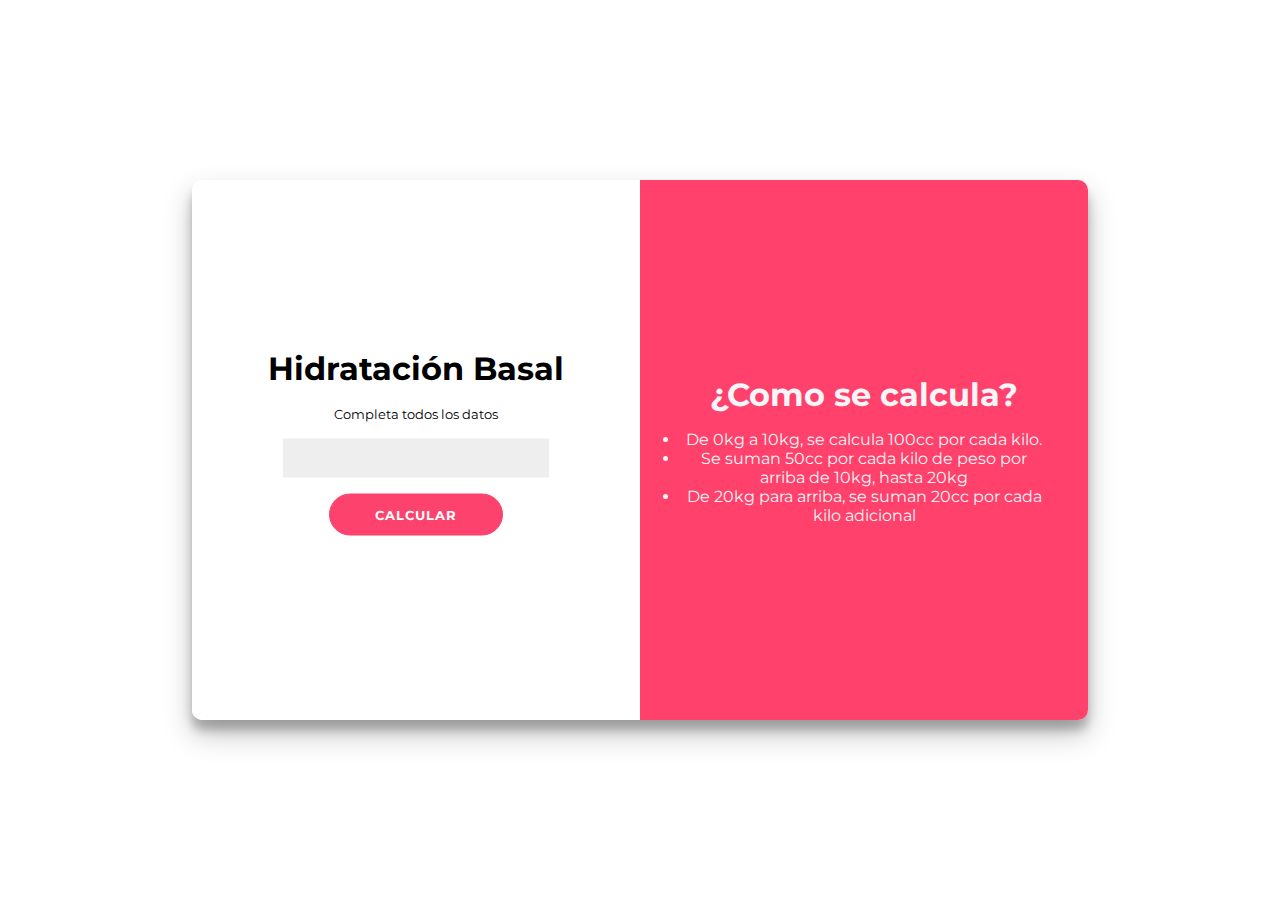
<file: index.html>
<!DOCTYPE html>
<html lang="en">
  <head>
    <meta charset="UTF-8" />
    <meta name="viewport" content="width=device-width, initial-scale=1.0" />
    <title>HB</title>
    <link rel="stylesheet" href="index.css" />
    <script src="index.js" defer></script>
  </head>

  <body>
    <div class="container">
      <!--Begin of Calculator section-->
      <div id="calculator">
        <div class="content">
          <h1>Hidrataci&oacute;n Basal</h1>
          <span>Completa todos los datos</span>
          <form action="" id="calculator-form">
            <input type="number" id="weight-input" />
            <button id="calculate-button">Calcular</button>
          </form>
          <div id="resultContainer"></div>
        </div>
      </div>
      <!--End of Calculator section-->
      <div id="information">
        <div class="content">
          <h1>¿Como se calcula?</h1>
          <ul>
            <li>De 0kg a 10kg, se calcula 100cc por cada kilo.</li>
            <li>
              Se suman 50cc por cada kilo de peso por arriba de 10kg, hasta 20kg
            </li>
            <li>De 20kg para arriba, se suman 20cc por cada kilo adicional</li>
          </ul>
        </div>
      </div>
    </div>
  </body>
</html>
</file>
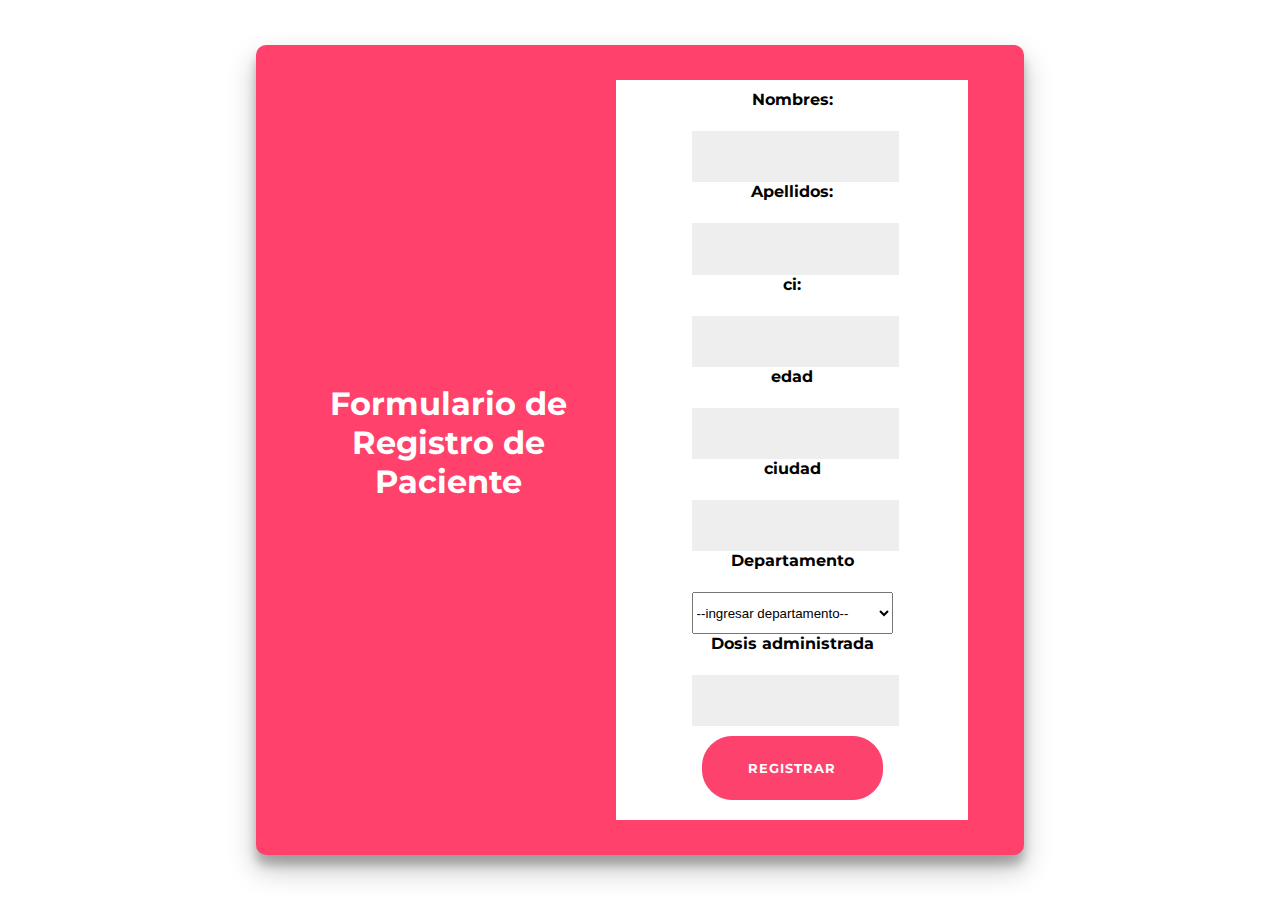
<file: formPage.html>
<!DOCTYPE html>
<html lang="en">
  <head>
    <meta charset="UTF-8" />
    <meta name="viewport" content="width=device-width, initial-scale=1.0" />
    <title>HB Formulario</title>
    <link rel="stylesheet" href="index.css" />
    <script src="formPage.js" defer></script>
  </head>
  <body>
    <div class="container">
      <div class="content">
        <h1>Formulario de Registro de Paciente</h1>
        <form id="registerPacient">
          <label>Nombres:</label>
          <input type="text" id="first-name" />
          <label>Apellidos:</label>
          <input type="text" id="last-name" />
          <label>ci:</label>
          <input type="number" id="ci" />
          <label>edad</label>
          <input type="number" id="age" />
          <label>ciudad</label>
          <input type="text" id="city" />
          <label>Departamento</label>
          <select name="departments" id="department-select">
            <option value="">--ingresar departamento--</option>
            <option value="Concepcion">Concepci&oacute;n</option>
            <option value="San Pedro">San Pedro</option>
            <option value="Cordillera">Cordillera</option>
            <option value="Guaira">Guair&aacute;</option>
            <option value="Caazapa">Caazap&aacute;</option>
            <option value="Itapua">Itap&uacute;a</option>
            <option value="Misiones">Misiones</option>
            <option value="Paraguari">Paraguar&iacute;</option>
            <option value="Alto Parana">Alto Paran&aacute;</option>
            <option value="Central">Central</option>
            <option value="Ñeembucú">Ñeembucú</option>
            <option value="Amambay">Amambay</option>
            <option value="Canindeyu">Canindey&uacute;</option>
            <option value="Presidente Hayes">Presidente Hayes</option>
            <option value="Boqueron">Boquer&oacute;n</option>
            <option value="Alto Paraguay">Alto Paraguay</option>
          </select>
          <label>Dosis administrada</label>
          <input type="number" id="dosis" />
          <button id="submit">Registrar</button>
        </form>
      </div>
    </div>
  </body>
</html>
</file>
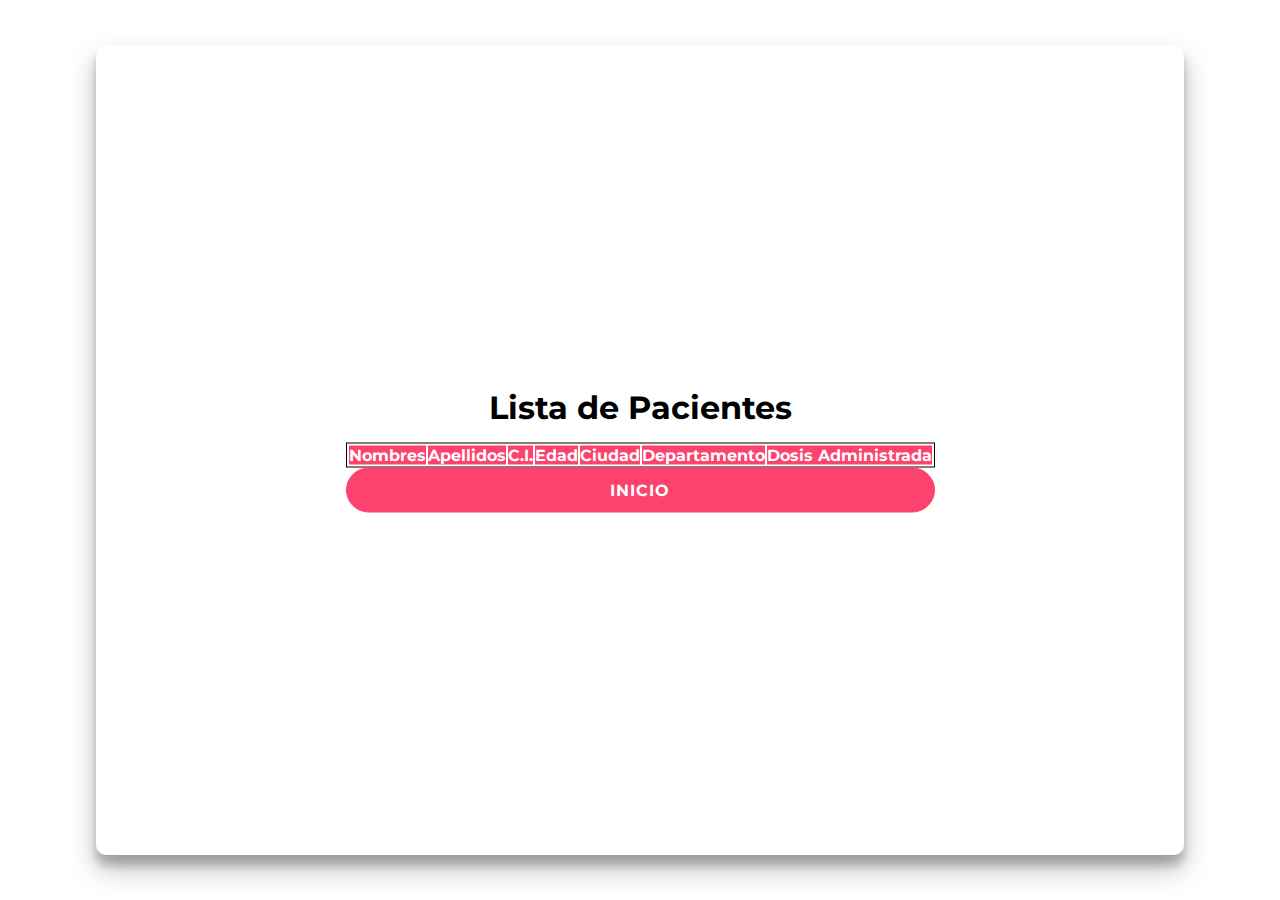
<file: pacientList.html>
<!DOCTYPE html>
<html lang="en">
  <head>
    <meta charset="UTF-8" />
    <meta name="viewport" content="width=device-width, initial-scale=1.0" />
    <title>Lista de pacientes</title>
    <script src="pacientList.js" defer></script>
    <link rel="stylesheet" href="index.css" />
  </head>
  <body>
    <div class="container">
      <div class="content">
        <h1>Lista de Pacientes</h1>
        <table id="pacient-list" style="border: 1px solid black">
          <thead>
            <tr>
              <th>Nombres</th>
              <th>Apellidos</th>
              <th>C.I.</th>
              <th>Edad</th>
              <th>Ciudad</th>
              <th>Departamento</th>
              <th>Dosis Administrada</th>
            </tr>
          </thead>
          <tbody id="field"></tbody>
        </table>
        <a href="index.html">Inicio</a>
      </div>
    </div>
  </body>
</html>
</file>
<file: index.css>
@import url("https://fonts.googleapis.com/css2?family=Montserrat:ital,wght@0,300;0,700;0,900;1,700&display=swap");

* {
  margin: 0;
  padding: 0;
}

body {
  font-family: "Montserrat", sans-serif;
}

/*Codigo para elmininar las fechas de incremento en el input tipo number*/
input[type="number"]::-webkit-inner-spin-button,
input[type="number"]::-webkit-outer-spin-button {
  -webkit-appearance: none;
  margin: 0;
}

input[type="number"] {
  -moz-appearance: textfield;
}

.container {
  width: 70%;
  height: 60vh;
  position: absolute;
  inset: 0;
  margin: auto;
  text-align: center;
  box-shadow: 0 14px 28px rgba(0, 0, 0, 0.25), 0 10px 10px rgba(0, 0, 0, 0.22);
  border-radius: 10px;
  overflow: hidden;
}

.container.form {
  width: 60vw;
  height: 90vh;
  background-color: #ff416c;
  color: white;
}

#calculator {
  background: white;
  /* Con estas 3 lineas vamos a hacer que los divs queden lado a lado */
  width: 50%;
  height: 100%;
  float: left;
}

.content {
  /* Estas tres lineas van a centrar el contenido verticalmente dentro de cada div */
  position: relative;
  top: 50%;
  transform: translateY(-50%);
  overflow: hidden;
  padding: 40px;
}

.content h1 {
  margin-bottom: 1rem;
}

.content span {
  font-size: small;
}

.content form {
  margin: 1rem;
}

.content form input {
  width: 70%;
  padding: 12px 15px;
  background-color: #eee;
  border: none;
  margin-bottom: 1rem;
}

.content form button {
  font-family: "Montserrat", sans-serif;
  font-weight: bold;
  padding: 12px 45px;
  border-radius: 30px;
  color: white;
  background-color: rgb(252, 66, 109);
  border: 1px solid rgb(252, 66, 109);
  text-transform: uppercase;
  letter-spacing: 1px;
  transition: transform 20ms ease-in;
}

button:active {
  transform: scale(0.95);
}

.content a {
  font-family: "Montserrat", sans-serif;
  font-weight: bold;
  padding: 12px 45px;
  border-radius: 30px;
  color: white;
  background-color: rgb(252, 66, 109);
  border: 1px solid rgb(252, 66, 109);
  text-transform: uppercase;
  letter-spacing: 1px;
  transition: transform 20ms ease-in;
  text-decoration: none;
}

a:hover {
  transform: scale(0.95);
}
.content.form {
  display: flex;
  font-weight: bold;
}

.content.form h1 {
  align-self: center;
}

.content.form form {
  display: grid;
  width: 100%;
  height: 80vh;
  justify-content: center;
  background-color: white;
  color: black;
  padding: 10px 0;
}

.content.form form input {
  width: 91%;
  padding: 7px 12px;
  margin: 0;
  text-align: center;
}

.content.form form label {
  margin: 10 px;
}

.content.form form button {
  margin: 10px;
}

.results {
  color: rgb(37, 129, 207);
  font-weight: bold;
  font-size: 10px;
  margin: 1rem 0;
}

.results-Number {
  font-size: 20px;
  margin-bottom: 1rem;
  letter-spacing: 1px;
  color: rgb(252, 66, 109);
  font-weight: bold;
}

.hideResults {
  visibility: hidden;
}

#information {
  background: #ff416c;
  /* Con estas 3 lineas vamos a hacer que los divs queden lado a lado */
  width: 50%;
  height: 100%;
  float: left;
  color: #f6f5f7;
}

#information h1 {
  margin-bottom: 1rem;
}

.container.showResult {
  width: 90vw;
  height: 70vh;
}

@media (max-width: 1060px) {
  .container {
    width: 70%;
    height: 60vh;
  }
  .content.showResult h1 {
    font-size: 23px;
    margin-bottom: 5px;
  }
  .content.showResult span {
    font-size: 12px;
  }
  .content form {
    margin: 8px 0;
  }

  .content form input {
    padding: 6px 5px;
    margin-bottom: 12px;
  }

  .content form button {
    padding: 10px 21px;
    font-size: 10px;
  }

  .results {
    margin: 0;
  }
}

@media (max-width: 950px) {
  .container {
    width: 80%;
    height: 60vh;
  }

  .content.showResult h1 {
    font-size: 22px;
    margin-bottom: 0;
  }

  .content.showResult span {
    font-size: 10px;
  }

  .info-button {
    display: none;
  }

  .info-button.active {
    display: none;
  }
  .content form {
    margin: 8px 0;
  }

  .content form input {
    padding: 6px 10px;
    margin-bottom: 12px;
  }

  .content form button {
    padding: 10px 21px;
    font-size: 11px;
  }

  .results {
    margin: 0;
  }
}

#pacient-list {
  border: 2px solid rgb(252, 66, 109);
  color: black;
  background-color: white;
}

#pacient-list th {
  background-color: rgb(252, 66, 109);
  color: white;
}

#pacient-list td,
.my-table th {
  padding: 10px;
  text-align: center;
}

@media (max-width: 700px) {
  .container {
    width: 85%;
  }

  .content {
    padding: 5px 40px;
  }

  .content form {
    margin: 5px;
  }
  .content form input {
    padding: 5px 15px;
  }

  .content form button {
    padding: 10px 19px;
    font-size: 10px;
  }

  .content ul {
    font-size: 13px;
  }

  .container.showResult {
    width: 90vw;
    height: 60vh;
  }
  .content.showResult {
    padding: 7px;
  }
  .content.showResult h1 {
    font-size: 19px;
    margin-bottom: 0;
  }
  .content.showResult span {
    font-size: 10px;
  }
  .content.showResult form {
    margin: 6px;
  }
  .content.showResult form input {
    margin-bottom: 6px;
    padding: 5px 15px;
  }
  .content.showResult form button {
    font-size: 11px;
    padding: 6px 9px;
  }

  .results {
    margin: 10px;
  }
  .results-Number {
    margin-bottom: 0;
    font-size: 18px;
  }
}

@media (max-width: 550px) {
  .container {
    display: flex;
    flex-direction: column;
    height: 100vh;
    width: 100vw;
    justify-content: center;
  }

  .container.showResult {
    height: 100vh;
    width: 100vw;
  }

  #calculator {
    width: 100%;
  }

  #calculator h1 {
    font-size: 24px;
  }

  #information {
    width: 100%;
  }

  .content {
    padding: 0 5rem;
  }

  .results {
    font-size: 12px;
    margin-bottom: 1rem;
  }

  .info-button {
    display: block;
    position: absolute;
    background-color: #ff416c;
    color: white;
    width: 40px;
    height: 40px;
    border-radius: 30px;
    border: 1px solid ghostwhite;
    right: 46%;
    bottom: 1%;
    font-size: 16px;
    font-weight: bold;
  }

  .info-button-active {
    display: block;
    position: absolute;
    background-color: white;
    color: #ff416c;
    width: 40px;
    height: 40px;
    border-radius: 30px;
    border: 1px solid ghostwhite;
    right: 46%;
    bottom: 1%;
    font-size: 16px;
    font-weight: bold;
  }

  .info-button:hover {
    transform: scale(0.7);
  }
}

@media (max-width: 280px) {
  .container.showResult {
    width: 98vw;
    height: 100vh;
    display: block;
  }
  .content {
    padding: 0 3rem;
  }
}
</file>
